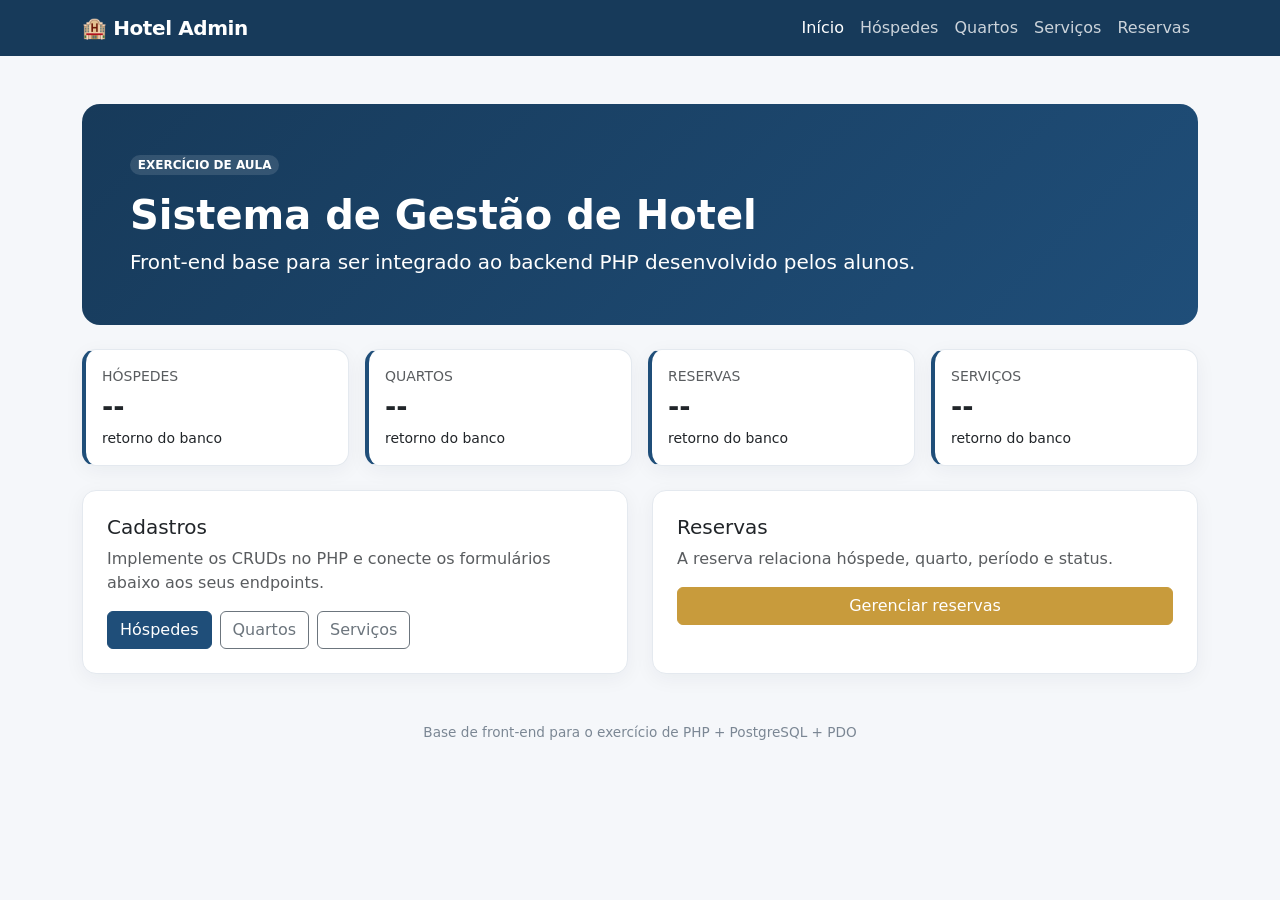
<file: front_end_base/front_hotel_base/index.html>
<!doctype html>
<html lang="pt-BR">
<head>
<meta charset="utf-8">
<meta name="viewport" content="width=device-width, initial-scale=1">
<title>Início | Hotel Admin</title>
<link href="https://cdn.jsdelivr.net/npm/bootstrap@5.3.3/dist/css/bootstrap.min.css" rel="stylesheet">
<link rel="stylesheet" href="css/style.css">
</head>
<body>

<nav class="navbar navbar-expand-lg navbar-dark navbar-hotel">
  <div class="container">
    <a class="navbar-brand" href="index.html">🏨 Hotel Admin</a>
    <button class="navbar-toggler" type="button" data-bs-toggle="collapse" data-bs-target="#nav">
      <span class="navbar-toggler-icon"></span>
    </button>
    <div class="collapse navbar-collapse" id="nav">
      <ul class="navbar-nav ms-auto">
        <li class="nav-item"><a class="nav-link active" href="index.html">Início</a></li>
        <li class="nav-item"><a class="nav-link " href="hospedes.html">Hóspedes</a></li>
        <li class="nav-item"><a class="nav-link " href="quartos.html">Quartos</a></li>
        <li class="nav-item"><a class="nav-link " href="servicos.html">Serviços</a></li>
        <li class="nav-item"><a class="nav-link " href="reservas.html">Reservas</a></li>
      </ul>
    </div>
  </div>
</nav>

<main class="container py-4 py-lg-5">

<section class="hero p-4 p-lg-5 mb-4">
  <span class="badge rounded-pill mb-3">EXERCÍCIO DE AULA</span>
  <h1 class="display-6 fw-bold">Sistema de Gestão de Hotel</h1>
  <p class="lead mb-0">Front-end base para ser integrado ao backend PHP desenvolvido pelos alunos.</p>
</section>

<div class="row g-3 mb-4">
  <div class="col-md-3"><div class="card stat-card p-3"><small class="text-muted">HÓSPEDES</small><div class="stat-number">--</div><small>retorno do banco</small></div></div>
  <div class="col-md-3"><div class="card stat-card p-3"><small class="text-muted">QUARTOS</small><div class="stat-number">--</div><small>retorno do banco</small></div></div>
  <div class="col-md-3"><div class="card stat-card p-3"><small class="text-muted">RESERVAS</small><div class="stat-number">--</div><small>retorno do banco</small></div></div>
  <div class="col-md-3"><div class="card stat-card p-3"><small class="text-muted">SERVIÇOS</small><div class="stat-number">--</div><small>retorno do banco</small></div></div>
</div>

<div class="row g-4">
  <div class="col-md-6">
    <div class="card p-4 h-100">
      <h2 class="h5">Cadastros</h2>
      <p class="text-muted">Implemente os CRUDs no PHP e conecte os formulários abaixo aos seus endpoints.</p>
      <div class="d-flex flex-wrap gap-2">
        <a href="hospedes.html" class="btn btn-hotel">Hóspedes</a>
        <a href="quartos.html" class="btn btn-outline-secondary">Quartos</a>
        <a href="servicos.html" class="btn btn-outline-secondary">Serviços</a>
      </div>
    </div>
  </div>
  <div class="col-md-6">
    <div class="card p-4 h-100">
      <h2 class="h5">Reservas</h2>
      <p class="text-muted">A reserva relaciona hóspede, quarto, período e status.</p>
      <a href="reservas.html" class="btn btn-gold">Gerenciar reservas</a>
    </div>
  </div>
</div>

</main>
<footer class="container pb-4 text-center">
  Base de front-end para o exercício de PHP + PostgreSQL + PDO
</footer>
<script src="https://cdn.jsdelivr.net/npm/bootstrap@5.3.3/dist/js/bootstrap.bundle.min.js"></script>
</body>
</html>
</file>
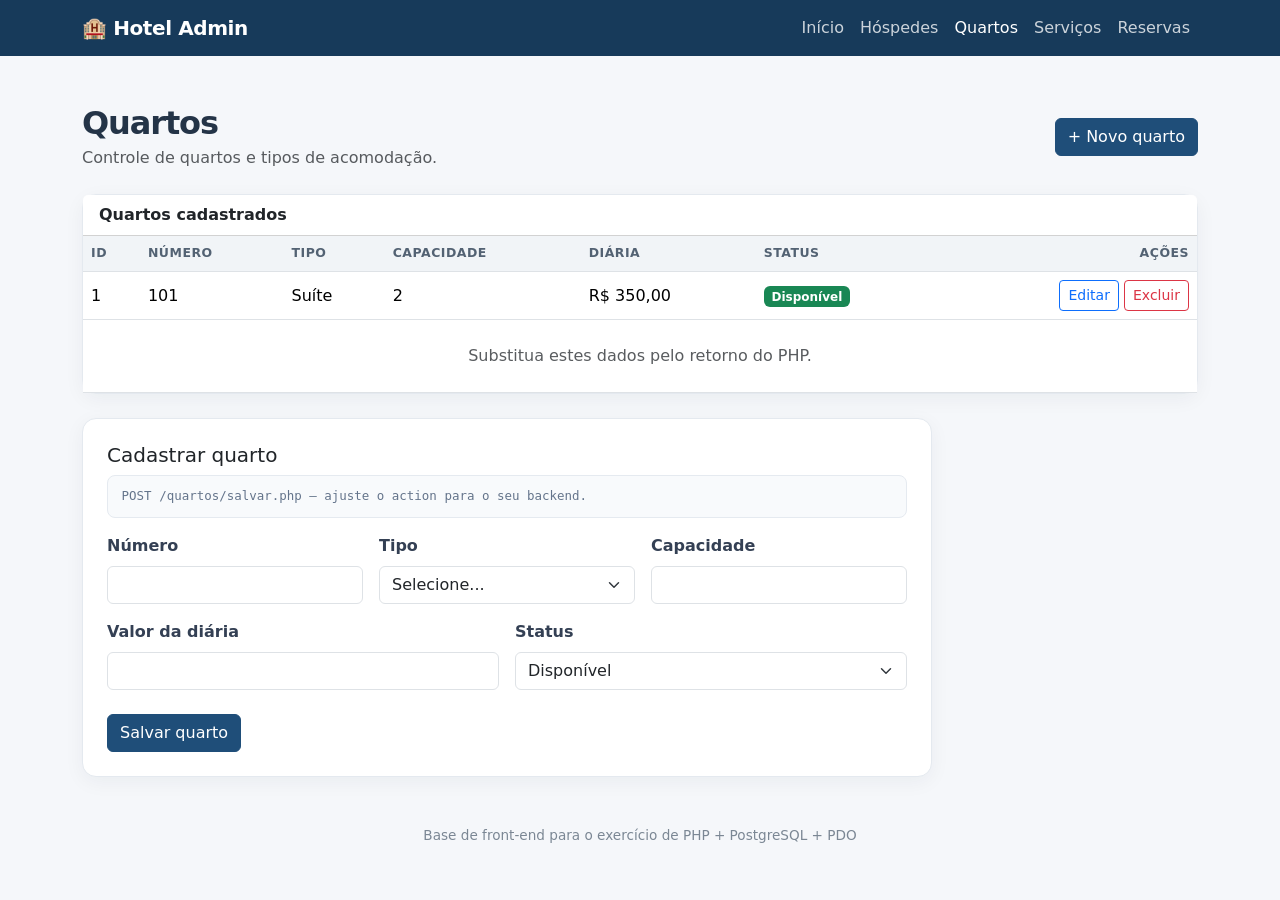
<file: front_end_base/front_hotel_base/quartos.html>
<!doctype html>
<html lang="pt-BR">
<head>
<meta charset="utf-8">
<meta name="viewport" content="width=device-width, initial-scale=1">
<title>Quartos | Hotel Admin</title>
<link href="https://cdn.jsdelivr.net/npm/bootstrap@5.3.3/dist/css/bootstrap.min.css" rel="stylesheet">
<link rel="stylesheet" href="css/style.css">
</head>
<body>

<nav class="navbar navbar-expand-lg navbar-dark navbar-hotel">
  <div class="container">
    <a class="navbar-brand" href="index.html">🏨 Hotel Admin</a>
    <button class="navbar-toggler" type="button" data-bs-toggle="collapse" data-bs-target="#nav">
      <span class="navbar-toggler-icon"></span>
    </button>
    <div class="collapse navbar-collapse" id="nav">
      <ul class="navbar-nav ms-auto">
        <li class="nav-item"><a class="nav-link " href="index.html">Início</a></li>
        <li class="nav-item"><a class="nav-link " href="hospedes.html">Hóspedes</a></li>
        <li class="nav-item"><a class="nav-link active" href="quartos.html">Quartos</a></li>
        <li class="nav-item"><a class="nav-link " href="servicos.html">Serviços</a></li>
        <li class="nav-item"><a class="nav-link " href="reservas.html">Reservas</a></li>
      </ul>
    </div>
  </div>
</nav>

<main class="container py-4 py-lg-5">

<div class="d-flex justify-content-between align-items-center mb-4">
  <div><h1 class="page-title h2 mb-1">Quartos</h1><p class="text-muted mb-0">Controle de quartos e tipos de acomodação.</p></div>
  <a href="#form-quarto" class="btn btn-hotel">+ Novo quarto</a>
</div>

<div class="card mb-4">
  <div class="card-header bg-white fw-semibold">Quartos cadastrados</div>
  <div class="table-responsive">
    <table class="table table-hover mb-0">
      <thead><tr><th>ID</th><th>Número</th><th>Tipo</th><th>Capacidade</th><th>Diária</th><th>Status</th><th class="text-end">Ações</th></tr></thead>
      <tbody>
        <tr><td>1</td><td>101</td><td>Suíte</td><td>2</td><td>R$ 350,00</td><td><span class="badge text-bg-success">Disponível</span></td><td class="text-end"><button class="btn btn-sm btn-outline-primary">Editar</button> <button class="btn btn-sm btn-outline-danger">Excluir</button></td></tr>
        <tr><td colspan="7" class="text-center text-muted py-4">Substitua estes dados pelo retorno do PHP.</td></tr>
      </tbody>
    </table>
  </div>
</div>

<div id="form-quarto" class="card form-card p-4">
  <h2 class="h5">Cadastrar quarto</h2>
  <div class="endpoint mb-3">POST /quartos/salvar.php — ajuste o action para o seu backend.</div>
  <form action="quartos/salvar.php" method="post">
    <div class="row g-3">
      <div class="col-md-4"><label class="form-label">Número</label><input class="form-control" name="numero" required></div>
      <div class="col-md-4"><label class="form-label">Tipo</label><select class="form-select" name="tipo_id" required><option value="">Selecione...</option><option>Individual</option><option>Duplo</option><option>Triplo</option><option>Suíte</option></select></div>
      <div class="col-md-4"><label class="form-label">Capacidade</label><input class="form-control" type="number" min="1" name="capacidade" required></div>
      <div class="col-md-6"><label class="form-label">Valor da diária</label><input class="form-control" type="number" min="0" step="0.01" name="valor_diaria" required></div>
      <div class="col-md-6"><label class="form-label">Status</label><select class="form-select" name="status"><option>Disponível</option><option>Ocupado</option><option>Manutenção</option></select></div>
    </div>
    <button class="btn btn-hotel mt-4">Salvar quarto</button>
  </form>
</div>

</main>
<footer class="container pb-4 text-center">
  Base de front-end para o exercício de PHP + PostgreSQL + PDO
</footer>
<script src="https://cdn.jsdelivr.net/npm/bootstrap@5.3.3/dist/js/bootstrap.bundle.min.js"></script>
</body>
</html>
</file>
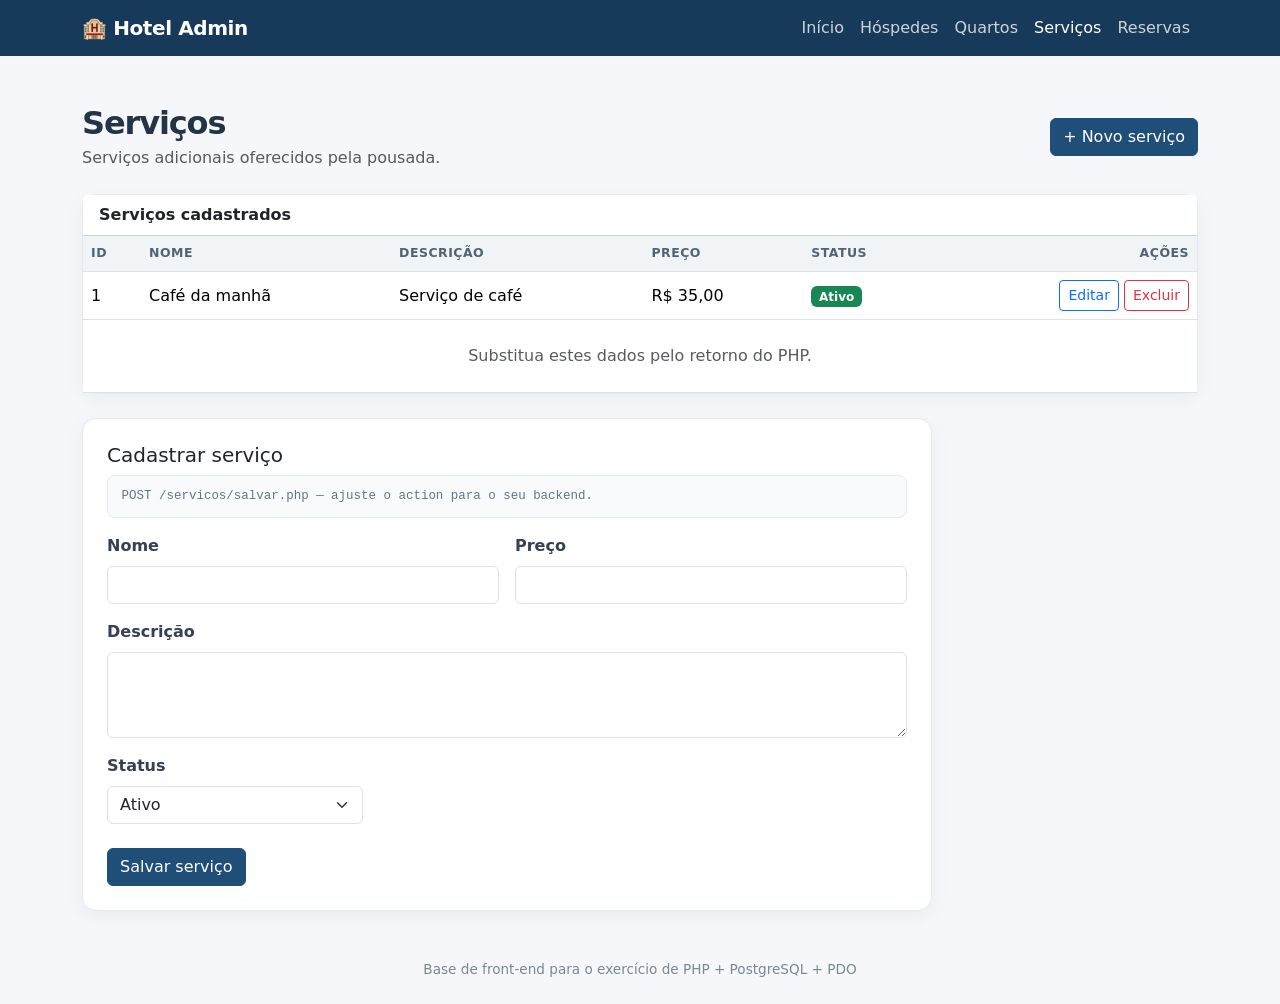
<file: front_end_base/front_hotel_base/servicos.html>
<!doctype html>
<html lang="pt-BR">
<head>
<meta charset="utf-8">
<meta name="viewport" content="width=device-width, initial-scale=1">
<title>Serviços | Hotel Admin</title>
<link href="https://cdn.jsdelivr.net/npm/bootstrap@5.3.3/dist/css/bootstrap.min.css" rel="stylesheet">
<link rel="stylesheet" href="css/style.css">
</head>
<body>

<nav class="navbar navbar-expand-lg navbar-dark navbar-hotel">
  <div class="container">
    <a class="navbar-brand" href="index.html">🏨 Hotel Admin</a>
    <button class="navbar-toggler" type="button" data-bs-toggle="collapse" data-bs-target="#nav">
      <span class="navbar-toggler-icon"></span>
    </button>
    <div class="collapse navbar-collapse" id="nav">
      <ul class="navbar-nav ms-auto">
        <li class="nav-item"><a class="nav-link " href="index.html">Início</a></li>
        <li class="nav-item"><a class="nav-link " href="hospedes.html">Hóspedes</a></li>
        <li class="nav-item"><a class="nav-link " href="quartos.html">Quartos</a></li>
        <li class="nav-item"><a class="nav-link active" href="servicos.html">Serviços</a></li>
        <li class="nav-item"><a class="nav-link " href="reservas.html">Reservas</a></li>
      </ul>
    </div>
  </div>
</nav>

<main class="container py-4 py-lg-5">

<div class="d-flex justify-content-between align-items-center mb-4">
  <div><h1 class="page-title h2 mb-1">Serviços</h1><p class="text-muted mb-0">Serviços adicionais oferecidos pela pousada.</p></div>
  <a href="#form-servico" class="btn btn-hotel">+ Novo serviço</a>
</div>

<div class="card mb-4">
  <div class="card-header bg-white fw-semibold">Serviços cadastrados</div>
  <div class="table-responsive">
    <table class="table table-hover mb-0">
      <thead><tr><th>ID</th><th>Nome</th><th>Descrição</th><th>Preço</th><th>Status</th><th class="text-end">Ações</th></tr></thead>
      <tbody>
        <tr><td>1</td><td>Café da manhã</td><td>Serviço de café</td><td>R$ 35,00</td><td><span class="badge text-bg-success">Ativo</span></td><td class="text-end"><button class="btn btn-sm btn-outline-primary">Editar</button> <button class="btn btn-sm btn-outline-danger">Excluir</button></td></tr>
        <tr><td colspan="6" class="text-center text-muted py-4">Substitua estes dados pelo retorno do PHP.</td></tr>
      </tbody>
    </table>
  </div>
</div>

<div id="form-servico" class="card form-card p-4">
  <h2 class="h5">Cadastrar serviço</h2>
  <div class="endpoint mb-3">POST /servicos/salvar.php — ajuste o action para o seu backend.</div>
  <form action="servicos/salvar.php" method="post">
    <div class="row g-3">
      <div class="col-md-6"><label class="form-label">Nome</label><input class="form-control" name="nome" required></div>
      <div class="col-md-6"><label class="form-label">Preço</label><input class="form-control" type="number" min="0" step="0.01" name="preco" required></div>
      <div class="col-12"><label class="form-label">Descrição</label><textarea class="form-control" name="descricao" rows="3"></textarea></div>
      <div class="col-md-4"><label class="form-label">Status</label><select class="form-select" name="ativo"><option value="1">Ativo</option><option value="0">Inativo</option></select></div>
    </div>
    <button class="btn btn-hotel mt-4">Salvar serviço</button>
  </form>
</div>

</main>
<footer class="container pb-4 text-center">
  Base de front-end para o exercício de PHP + PostgreSQL + PDO
</footer>
<script src="https://cdn.jsdelivr.net/npm/bootstrap@5.3.3/dist/js/bootstrap.bundle.min.js"></script>
</body>
</html>
</file>
<file: front_end_base/front_hotel_base/css/style.css>
:root {
  --hotel-blue: #1f4e79;
  --hotel-blue-dark: #173a5a;
  --hotel-gold: #c89b3c;
  --hotel-bg: #f5f7fa;
  --hotel-text: #243447;
}

body {
  background: var(--hotel-bg);
  color: var(--hotel-text);
  font-family: Inter, system-ui, -apple-system, BlinkMacSystemFont, "Segoe UI", sans-serif;
}

.navbar-hotel {
  background: var(--hotel-blue-dark);
}

.navbar-brand {
  font-weight: 700;
  letter-spacing: -.02em;
}

.nav-link {
  color: rgba(255,255,255,.78) !important;
}

.nav-link:hover,
.nav-link.active {
  color: #fff !important;
}

.hero {
  background: linear-gradient(135deg, var(--hotel-blue-dark), var(--hotel-blue));
  color: white;
  border-radius: 18px;
}

.hero .badge {
  background: rgba(255,255,255,.12);
}

.page-title {
  font-weight: 750;
  letter-spacing: -.035em;
}

.card {
  border: 1px solid #e4e9ef;
  border-radius: 14px;
  box-shadow: 0 5px 20px rgba(28, 45, 64, .05);
}

.stat-card {
  border-left: 4px solid var(--hotel-blue);
}

.stat-number {
  font-size: 1.7rem;
  font-weight: 750;
}

.table thead th {
  background: #f1f4f7;
  color: #536273;
  font-size: .78rem;
  text-transform: uppercase;
  letter-spacing: .04em;
}

.table td {
  vertical-align: middle;
}

.btn-hotel {
  background: var(--hotel-blue);
  border-color: var(--hotel-blue);
  color: white;
}

.btn-hotel:hover {
  background: var(--hotel-blue-dark);
  border-color: var(--hotel-blue-dark);
  color: white;
}

.btn-gold {
  background: var(--hotel-gold);
  border-color: var(--hotel-gold);
  color: white;
}

.form-card {
  max-width: 850px;
}

.form-label {
  font-weight: 650;
  color: #344054;
}

.endpoint {
  font-family: Consolas, monospace;
  font-size: .78rem;
  color: #64748b;
  background: #f8fafc;
  border: 1px solid #e5eaf0;
  border-radius: 8px;
  padding: .7rem .85rem;
}

footer {
  color: #7b8794;
  font-size: .85rem;
}
</file>
